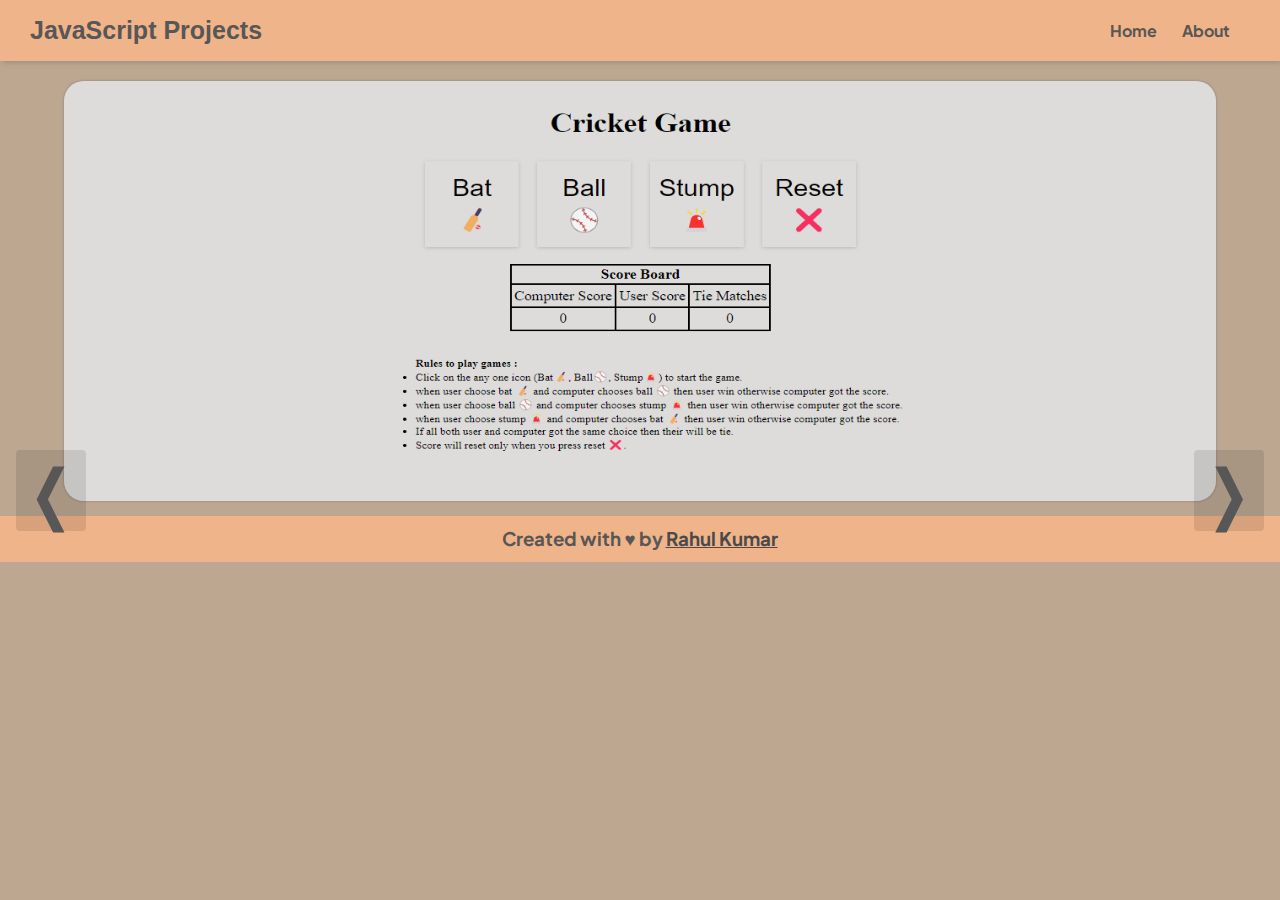
<file: index.html>
<!DOCTYPE html>
<html lang="en">
  <head>
    <meta charset="UTF-8" />
    <meta name="viewport" content="width=device-width, initial-scale=1.0" />
    <title>JavaScript Projects By Rahul Kumar</title>
    <link rel="stylesheet" href="style.css" />
    <link rel="preconnect" href="https://fonts.googleapis.com" />
    <link rel="preconnect" href="https://fonts.gstatic.com" crossorigin />
    <link
      href="https://fonts.googleapis.com/css2?family=Plus+Jakarta+Sans:ital,wght@0,200..800;1,200..800&display=swap"
      rel="stylesheet"
    />
  </head>
  <body>
    <div class="head">
      <div class="logo">JavaScript Projects</div>
      <div class="navbar">
        <div class="navitems"><a href="./index.html">Home</a></div>
        <div class="navitems"><a href="./about.html">About</a></div>
      </div>
    </div>

    <div class="carousel">
      <button class="carousel-button prev" onclick="goPrev()">&#10092;</button>
      <button class="carousel-button next" onclick="goNext()">&#10093;</button>

      <div class="main">
        <a href="./Cricket Game/index.html" class="slide"
          ><img src="./sample/cricket.png" alt=""
        /></a>
        <a href="./calculator/index.html" class="slide"
          ><img src="./sample/calculator.png" alt=""
        /></a>
        <a href="./Todo App/index.html" class="slide"
          ><img src="./sample/todoApp.png" alt="" /></a
        ><a href="./Myntra Clone/index.html" class="slide"
          ><img src="./sample/myntra.png" alt=""
        /></a>
      </div>
    </div>

    <div class="footer">
      <h3>Created with &hearts; by <a href="./about.html">Rahul Kumar</a></h3>
    </div>

    <script src="app.js"></script>
  </body>
</html>
</file>
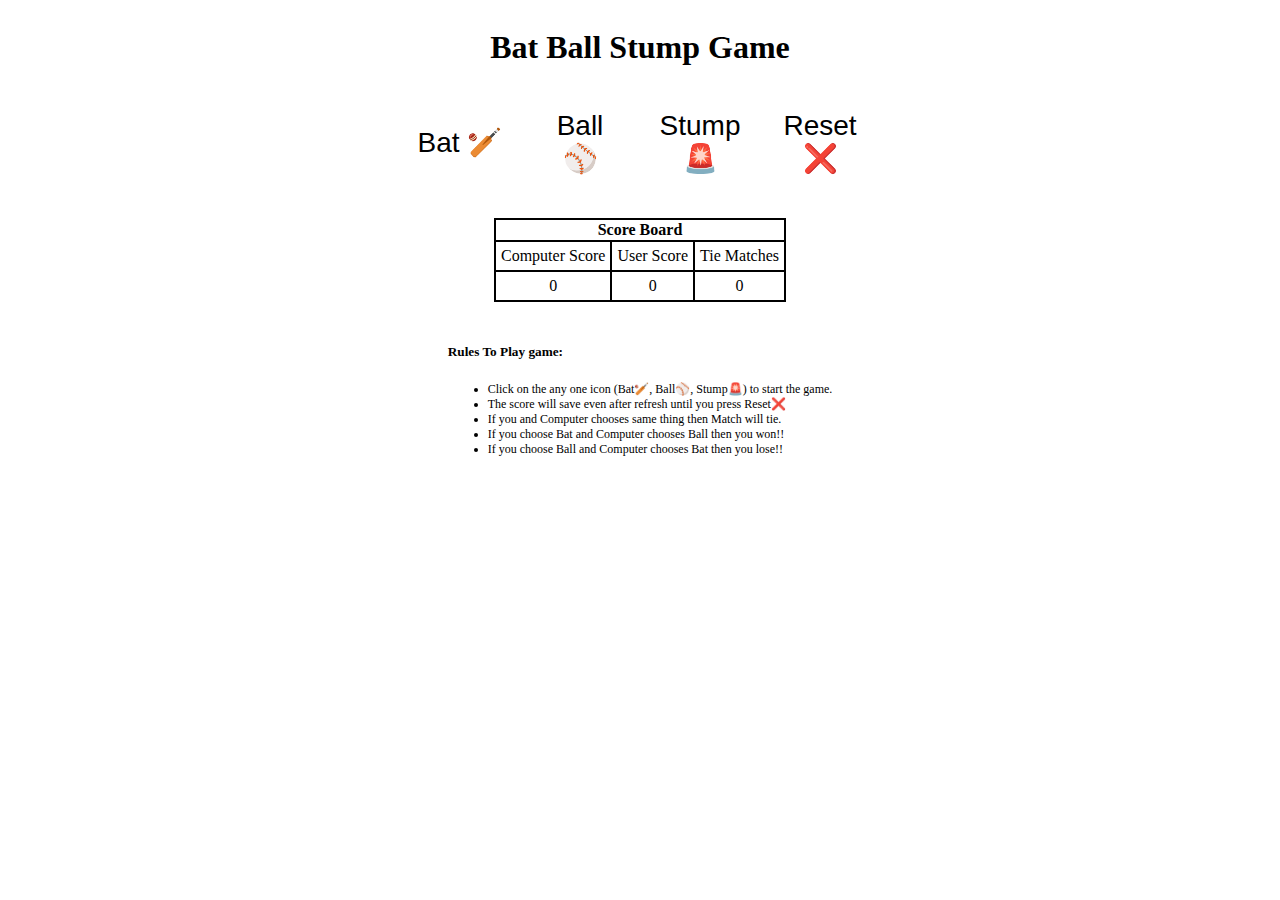
<file: bat-ball-stump/index.html>
<!DOCTYPE html>
<html lang="en">
  <head>
    <meta charset="UTF-8" />
    <meta name="viewport" content="width=device-width, initial-scale=1.0" />
    <title>Bat Ball Stump</title>
    <link rel="stylesheet" href="style.css">

  </head>
  <body>
    <div class="top-container">
      <h1>Bat Ball Stump Game</h1>
      <div class="button-container">
        <button
          onclick="
    console.log('You have choose batting'); 
    Result (randomNum(), 1 );
    "
        >
          Bat 🏏
        </button>

        <button
          onclick="console.log('You have choose balling');
          Result (randomNum(), 2 )"
        >
          Ball ⚾</button
        ><button
          onclick="console.log('You have choose Stump'); 
      Result (randomNum(), 3 )
    "
        >
          Stump 🚨
        </button>
        <button
          onclick="
      
      localStorage.clear();
      window.location.reload();
      "
        >
          Reset ❌
        </button>
      </div>
    </div>
    <div>
      <table>
        <tr>
          <th colspan="3">Score Board</th>
        </tr>
        <tr>
          <td>Computer Score</td>
          <td>User Score</td>
          <td>Tie Matches</td>
        </tr>
        <tr>
          <td id="com">0</td>
          <td id="user">0</td>
          <td id="tie">0</td>
        </tr>
      </table>

      <h3 class="result" style="text-align: center"></h3>
      <h3 class="compMove" style="text-align: center"></h3>
    </div>
    <div>
      <h5>Rules To Play game:</h5>
      <ul>
        <li>
          Click on the any one icon (Bat🏏, Ball⚾, Stump🚨) to start the game.
        </li>
        <li>The score will save even after refresh until you press Reset❌</li>
        <li>If you and Computer chooses same thing then Match will tie.</li>
        <li>If you choose Bat and Computer chooses Ball then you won!!</li>
        <li>If you choose Ball and Computer chooses Bat then you lose!!</li>
      </ul>
    </div>

    <script>
      let randomNumber;
      function randomNum() {
        randomNumber = parseInt(Math.random() * 3) + 1;
        // console.log(randomNumber);

        document.querySelector(
          ".compMove"
        ).innerHTML = `<b>Computer Choice is ${
          randomNumber === 1 ? "Bat." : randomNumber === 2 ? "Ball." : "Stump."
        }</b>`;
        return randomNumber;
      }

      // let score = {
      //   computerScore: 0,
      //   userScore: 0,
      //   tie: 0,
      // };

      function Result(computerValue, userValue) {
        if (userValue === computerValue) {
          // alert("Match Tie");
          document.querySelector(".result").innerHTML = "<b>Match Tie!!</b>";
          score.tie += 1;
          document.querySelector("#tie").innerText = score.tie;
        } else if (
          computerValue === userValue + 1 ||
          userValue - 2 === computerValue
        ) {
          document.querySelector(".result").innerHTML = "<b>You Won!!</b>";
          // alert("You Win!");
          score.userScore += 1;
          document.querySelector("#user").innerText = score.userScore;
        } else if (
          userValue - 1 === computerValue ||
          userValue + 2 === computerValue
        ) {
          document.querySelector(".result").innerHTML = "<b>You Lose!!</b>";
          // alert("You lose!");
          score.computerScore += 1;
          document.querySelector("#com").innerText = score.computerScore;
        }
        localStorage.setItem("score", JSON.stringify(score));
      }

      let getScore = JSON.parse(localStorage.getItem("score"));
      if (getScore != undefined) {
        score = getScore;
        document.querySelector("#tie").innerText = score.tie;
        document.querySelector("#user").innerText = score.userScore;
        document.querySelector("#com").innerText = score.computerScore;
      } else {
        score = {
          computerScore: 0,
          userScore: 0,
          tie: 0,
        };
      }
    </script>
  </body>
</html>
</file>
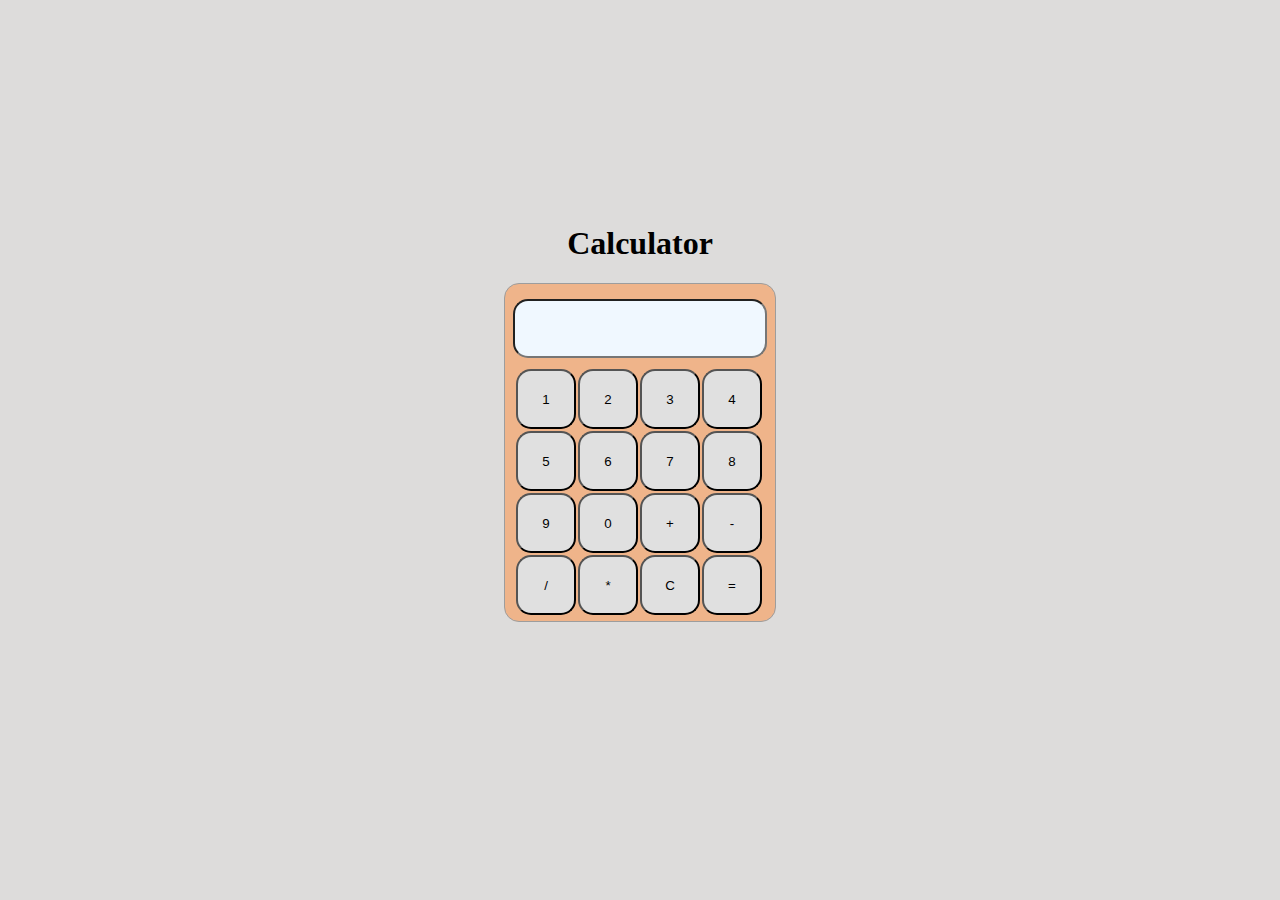
<file: calculator/index.html>
<!DOCTYPE html>
<html lang="en">
  <head>
    <meta charset="UTF-8" />
    <meta name="viewport" content="width=device-width, initial-scale=1.0" />
    <title>Calculator</title>
    <link rel="stylesheet" href="style.css" />
  </head>
  <body>
    <h1>Calculator</h1>
    <div class="container">
      <input id="input" readonly />
      <div class="button-container">
        <button
          onclick="
        document.getElementById('input').value += 1;
        "
        >
          1
        </button>
        <button
          onclick="
        document.getElementById('input').value += 2;
        "
        >
          2</button
        ><button
          onclick="
        document.getElementById('input').value += 3;
        "
        >
          3</button
        ><button
          onclick="
        document.getElementById('input').value += 4;
        "
        >
          4</button
        ><button
          onclick="
        document.getElementById('input').value += 5;
        "
        >
          5</button
        ><button
          onclick="
        document.getElementById('input').value += 6;
        "
        >
          6</button
        ><button
          onclick="
        document.getElementById('input').value += 7;
        "
        >
          7</button
        ><button
          onclick="
        document.getElementById('input').value += 8;
        "
        >
          8</button
        ><button
          onclick="
        document.getElementById('input').value += 9;
        "
        >
          9</button
        ><button
          onclick="
        document.getElementById('input').value += 0;
        "
        >
          0
        </button>
        <button
          onclick="
        document.getElementById('input').value += '+';
        "
        >
          +
        </button>
        <button
          onclick="
        document.getElementById('input').value += '-';
        "
        >
          -
        </button>
        <button
          onclick="
        document.getElementById('input').value += '/';
        "
        >
          /
        </button>
        <button
          onclick="
        document.getElementById('input').value += '*';
        "
        >
          *
        </button>
        <button
          onclick="
        document.getElementById('input').value = '';
        "
        >
          C
        </button>
        <button
          onclick="
        let val = document.getElementById('input').value;
        document.getElementById('input').value = eval(val);
        "
        >
          =
        </button>
      </div>
    </div>
  </body>
</html>
</file>
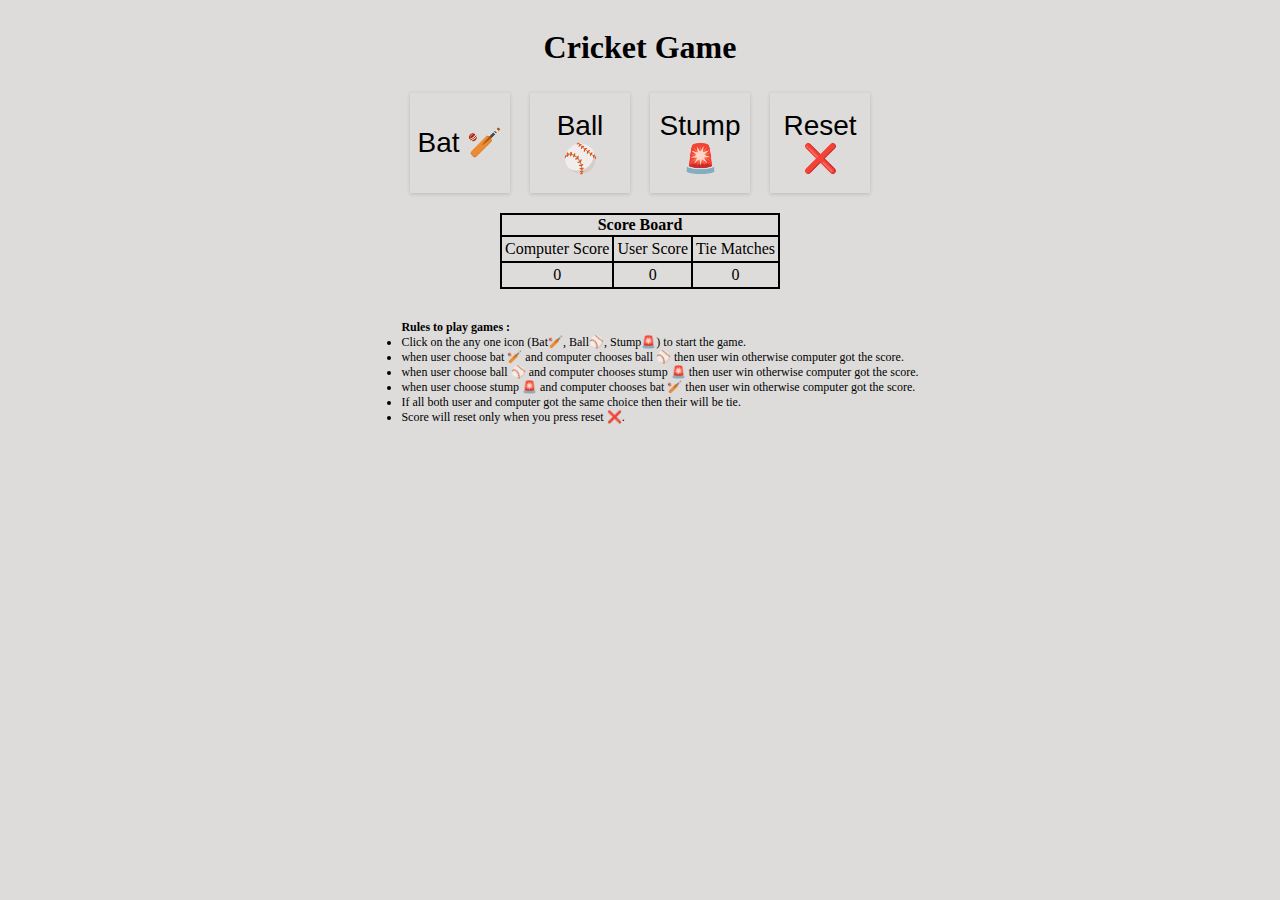
<file: Cricket Game/index.html>
<!DOCTYPE html>
<html lang="en">
  <head>
    <meta charset="UTF-8" />
    <meta name="viewport" content="width=device-width, initial-scale=1.0" />
    <title>Bat Ball Stump</title>
    <link rel="stylesheet" href="style.css" />
  </head>
  <body>
    <div class="top-container">
      <h1>Cricket Game</h1>
      <div class="button-container">
        <button
          onclick="
    console.log('You have choose batting'); 
    Result (randomNum(), 1 );
    "
        >
          Bat 🏏
        </button>

        <button
          onclick="console.log('You have choose balling');
          Result (randomNum(), 2 )"
        >
          Ball ⚾</button
        ><button
          onclick="console.log('You have choose Stump'); 
      Result (randomNum(), 3 )
    "
        >
          Stump 🚨
        </button>
        <button
          onclick="
      
      localStorage.clear();
      window.location.reload();
      "
        >
          Reset ❌
        </button>
      </div>
    </div>
    <div>
      <table>
        <tr>
          <th colspan="3">Score Board</th>
        </tr>
        <tr>
          <td>Computer Score</td>
          <td>User Score</td>
          <td>Tie Matches</td>
        </tr>
        <tr>
          <td id="com">0</td>
          <td id="user">0</td>
          <td id="tie">0</td>
        </tr>
      </table>

      <h3 class="result" style="text-align: center"></h3>
      <h3 class="compMove" style="text-align: center"></h3>
    </div>
    <div>
      <ul>
        <b>Rules to play games : </b>
        <li>
          Click on the any one icon (Bat🏏, Ball⚾, Stump🚨) to start the game.
        </li>
        <li>
          when user choose bat 🏏 and computer chooses ball ⚾ then user win
          otherwise computer got the score.
        </li>
        <li>
          when user choose ball ⚾ and computer chooses stump 🚨 then user win
          otherwise computer got the score.
        </li>
        <li>
          when user choose stump 🚨 and computer chooses bat 🏏 then user win
          otherwise computer got the score.
        </li>
        <li>
          If all both user and computer got the same choice then their will be
          tie.
        </li>
        <li>Score will reset only when you press reset ❌.</li>
      </ul>
    </div>

    <script>
      let randomNumber;
      function randomNum() {
        randomNumber = parseInt(Math.random() * 3) + 1;
        // console.log(randomNumber);

        document.querySelector(
          ".compMove"
        ).innerHTML = `<b>Computer Choice is ${
          randomNumber === 1 ? "Bat." : randomNumber === 2 ? "Ball." : "Stump."
        }</b>`;
        return randomNumber;
      }

      // let score = {
      //   computerScore: 0,
      //   userScore: 0,
      //   tie: 0,
      // };

      function Result(computerValue, userValue) {
        if (userValue === computerValue) {
          // alert("Match Tie");
          document.querySelector(".result").innerHTML = "<b>Match Tie!!</b>";
          score.tie += 1;
          document.querySelector("#tie").innerText = score.tie;
        } else if (
          computerValue === userValue + 1 ||
          userValue - 2 === computerValue
        ) {
          document.querySelector(".result").innerHTML = "<b>You Won!!</b>";
          // alert("You Win!");
          score.userScore += 1;
          document.querySelector("#user").innerText = score.userScore;
        } else if (
          userValue - 1 === computerValue ||
          userValue + 2 === computerValue
        ) {
          document.querySelector(".result").innerHTML = "<b>You Lose!!</b>";
          // alert("You lose!");
          score.computerScore += 1;
          document.querySelector("#com").innerText = score.computerScore;
        }
        localStorage.setItem("score", JSON.stringify(score));
      }

      let getScore = JSON.parse(localStorage.getItem("score"));
      if (getScore != undefined) {
        score = getScore;
        document.querySelector("#tie").innerText = score.tie;
        document.querySelector("#user").innerText = score.userScore;
        document.querySelector("#com").innerText = score.computerScore;
      } else {
        score = {
          computerScore: 0,
          userScore: 0,
          tie: 0,
        };
      }
    </script>
  </body>
</html>
</file>
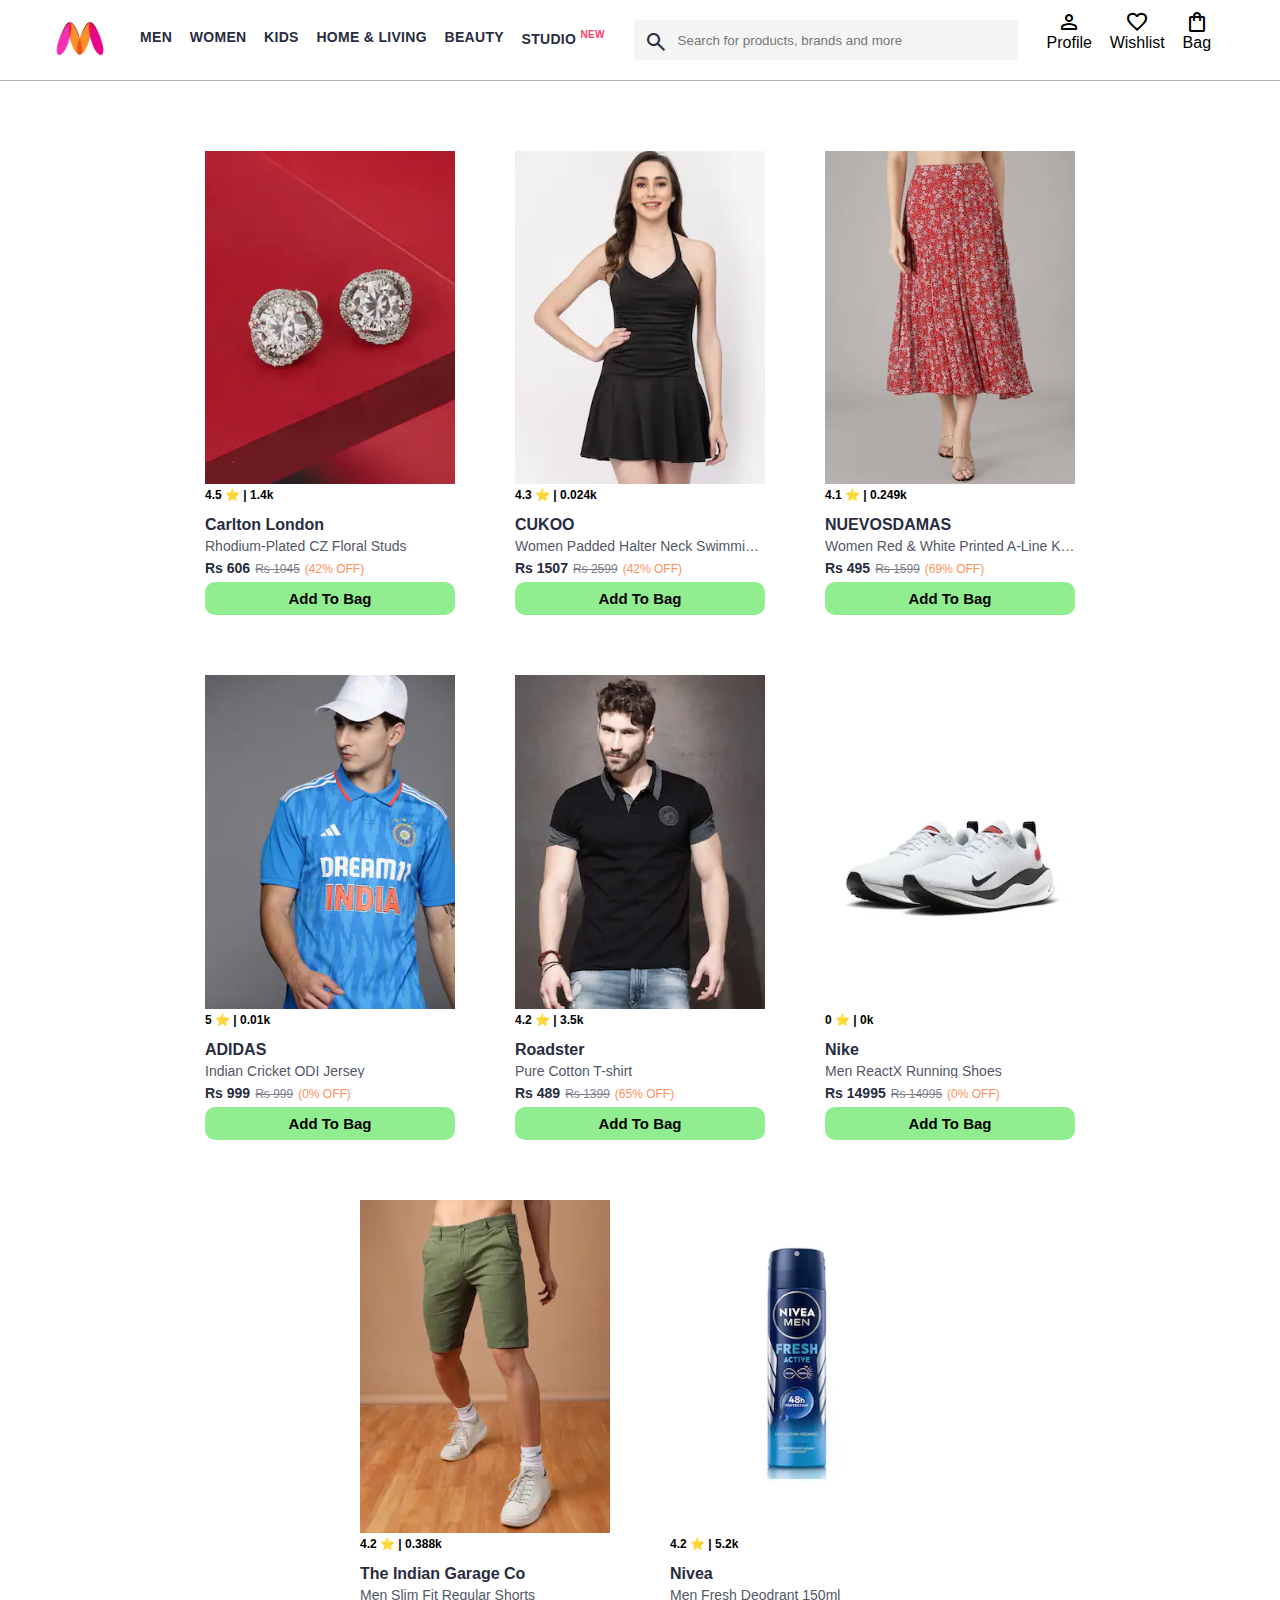
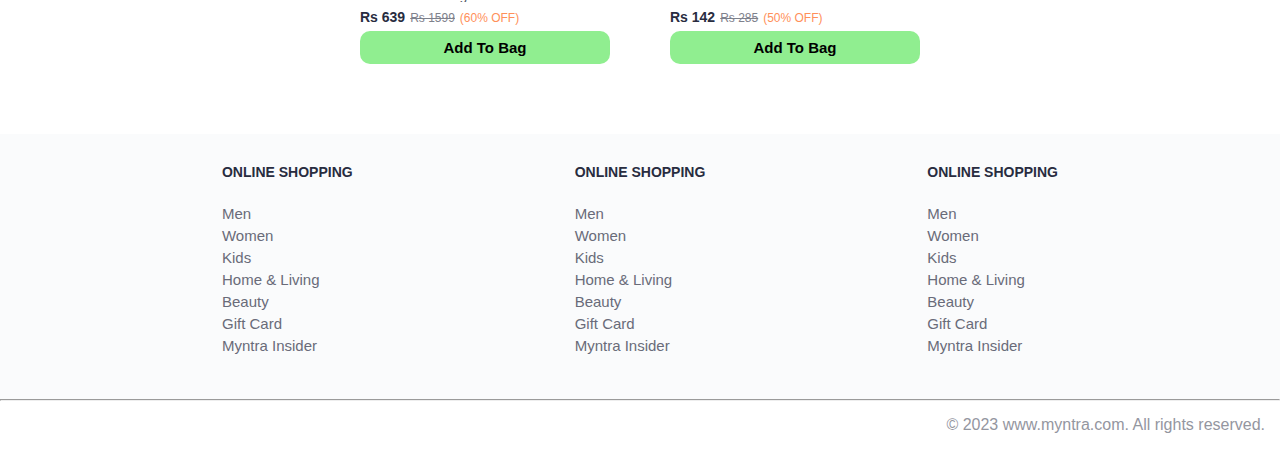
<file: Myntra Clone/index.html>
<!DOCTYPE html>
<html lang="en">
  <head>
    <title>Myntra Functional Clone</title>
    <link rel="stylesheet" href="css/index.css" />
    <link
      rel="stylesheet"
      href="https://fonts.googleapis.com/css2?family=Material+Symbols+Outlined:opsz,wght,FILL,GRAD@20..48,100..700,0..1,-50..200"
    />
  </head>
  <body>
    <header>
      <div class="logo_container">
        <a href="#"
          ><img
            class="myntra_home"
            src="images/myntra_logo.webp"
            alt="Myntra Home"
        /></a>
      </div>
      <nav class="nav_bar">
        <a href="#">Men</a>
        <a href="#">Women</a>
        <a href="#">Kids</a>
        <a href="#">Home & Living</a>
        <a href="#">Beauty</a>
        <a href="#">Studio <sup>New</sup></a>
      </nav>
      <div class="search_bar">
        <span class="material-symbols-outlined search_icon">search</span>
        <input
          class="search_input"
          placeholder="Search for products, brands and more"
        />
      </div>
      <div class="action_bar">
        <div class="action_container">
          <span class="material-symbols-outlined action_icon">person</span>
          <span class="action_name">Profile</span>
        </div>

        <div class="action_container">
          <span class="material-symbols-outlined action_icon">favorite</span>
          <span class="action_name">Wishlist</span>
        </div>

        <a class="action_container" href="pages/bag.html">
          <span class="material-symbols-outlined action_icon"
            >shopping_bag</span
          >
          <span class="action_name">Bag</span>
          <span class="bag-item-count">0</span>
        </a>
      </div>
    </header>
    <main>
      <div class="main_container"></div>
    </main>
    <footer>
      <div class="footer_container">
        <div class="footer_column">
          <h3>ONLINE SHOPPING</h3>

          <a href="#">Men</a>
          <a href="#">Women</a>
          <a href="#">Kids</a>
          <a href="#">Home & Living</a>
          <a href="#">Beauty</a>
          <a href="#">Gift Card</a>
          <a href="#">Myntra Insider</a>
        </div>

        <div class="footer_column">
          <h3>ONLINE SHOPPING</h3>

          <a href="#">Men</a>
          <a href="#">Women</a>
          <a href="#">Kids</a>
          <a href="#">Home & Living</a>
          <a href="#">Beauty</a>
          <a href="#">Gift Card</a>
          <a href="#">Myntra Insider</a>
        </div>

        <div class="footer_column">
          <h3>ONLINE SHOPPING</h3>

          <a href="#">Men</a>
          <a href="#">Women</a>
          <a href="#">Kids</a>
          <a href="#">Home & Living</a>
          <a href="#">Beauty</a>
          <a href="#">Gift Card</a>
          <a href="#">Myntra Insider</a>
        </div>
      </div>
      <hr />

      <div class="copyright">© 2023 www.myntra.com. All rights reserved.</div>
    </footer>
    <script src="data/item.js"></script>
    <script src="scripts/index.js"></script>
  </body>
</html>
</file>
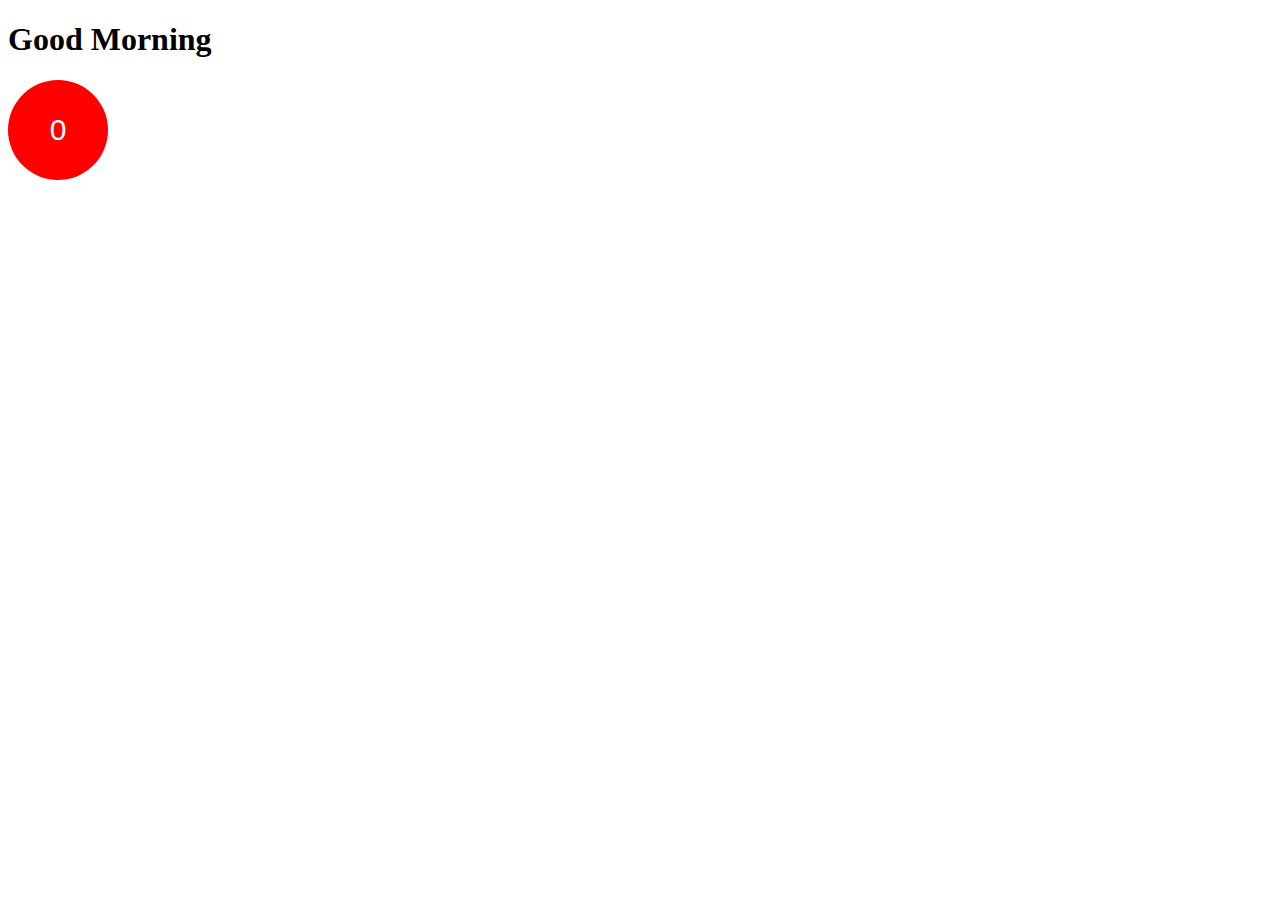
<file: practice/index.html>
<!DOCTYPE html>
<html lang="en">
  <head>
    <meta charset="UTF-8" />
    <meta name="viewport" content="width=device-width, initial-scale=1.0" />
    <title>Practise</title>
    <style>
      #count {
        width: 100px;
        height: 100px;
        font-size: 30px;
        border: none;
        border-radius: 50px;
        color: white;
      }
    </style>
  </head>
  <body>
    <h1 id="time"></h1>
    <button id="count" onclick="onClick();"></button>
    <script>
      let count = localStorage.getItem("count") || 0;
      let onClick = () => {
        count++;
        updateCount();
        localStorage.setItem("count", count);
      };

      function updateCount() {
        let button = document.querySelector("#count");
        count % 2 === 0
          ? (button.style.backgroundColor = "red")
          : (button.style.backgroundColor = "green");
        button.innerText = count;
      }

      updateCount();

      let time = new Date().getHours();
      // console.log(time);
      let greet =
        time > 12 && time < 17
          ? "Good Afternoon "
          : time > 17
          ? "Good Night"
          : "Good Morning";
      let h1 = (document.querySelector("#time").innerText = greet);

      let arr = [5, 6];
      arr.push(7);
      //console.log(arr);
      arr.unshift(4);
      //console.log(arr);

      function Elem(arri, position) {
        return arri[position - 1];
      }
      // console.log(Elem([1,2,2,45,66], 4));
    </script>
  </body>
</html>
</file>
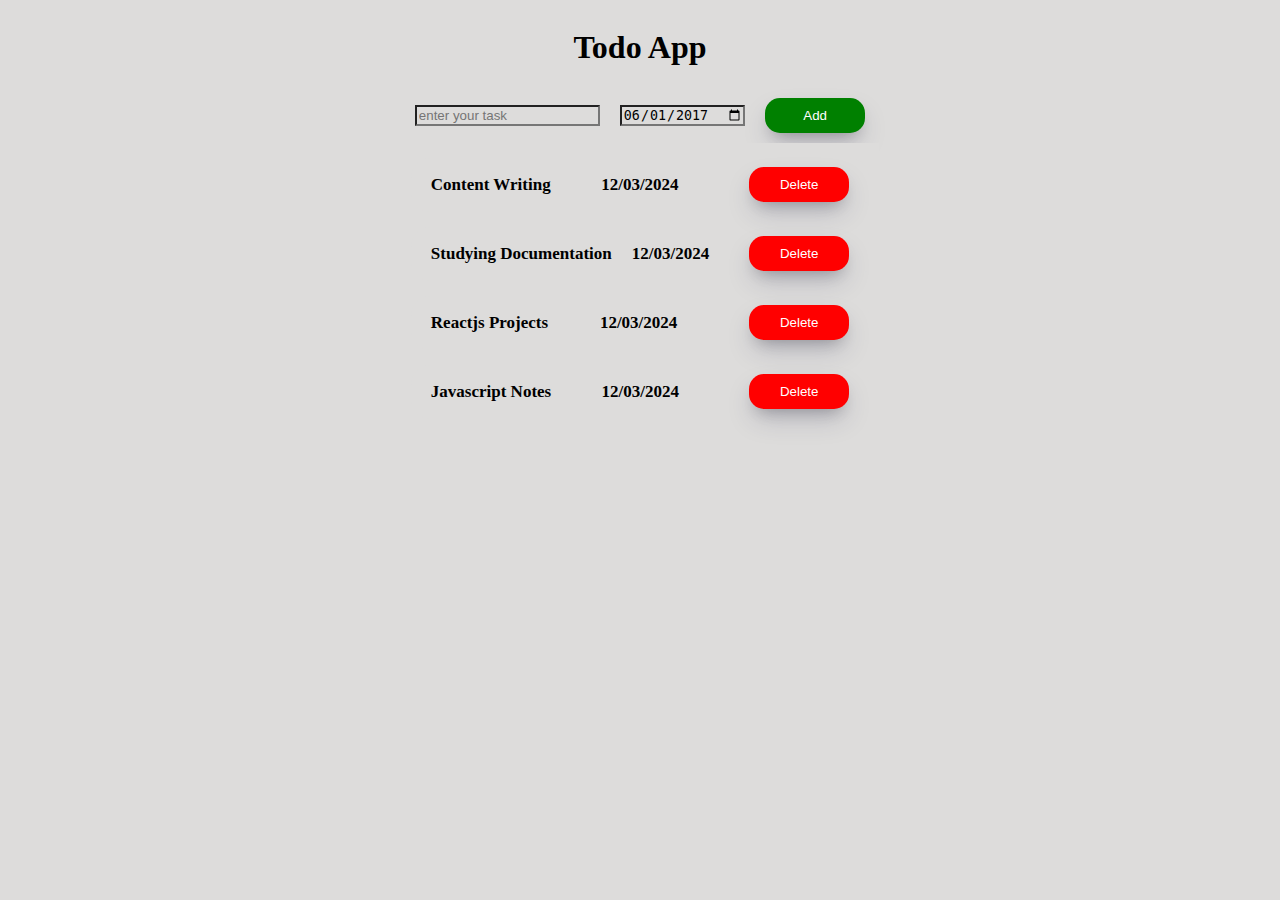
<file: Todo App/index.html>
<!DOCTYPE html>
<html lang="en">
  <head>
    <meta charset="UTF-8" />
    <meta name="viewport" content="width=device-width, initial-scale=1.0" />
    <title>To do App</title>
    <link rel="stylesheet" href="style.css" />
  </head>
  <body>
    <div class="container">
      <h1>Todo App</h1>
      <div class="top">
        <input type="textbox" id="inputTask" placeholder="enter your task" />
        <input type="date" id="inputDate" value="2017-06-01" />
        <button id="add" onclick="addCard()">Add</button>
      </div>
      <div id="taskContainer"></div>
    </div>

    <script src="script.js"></script>
  </body>
</html>
</file>
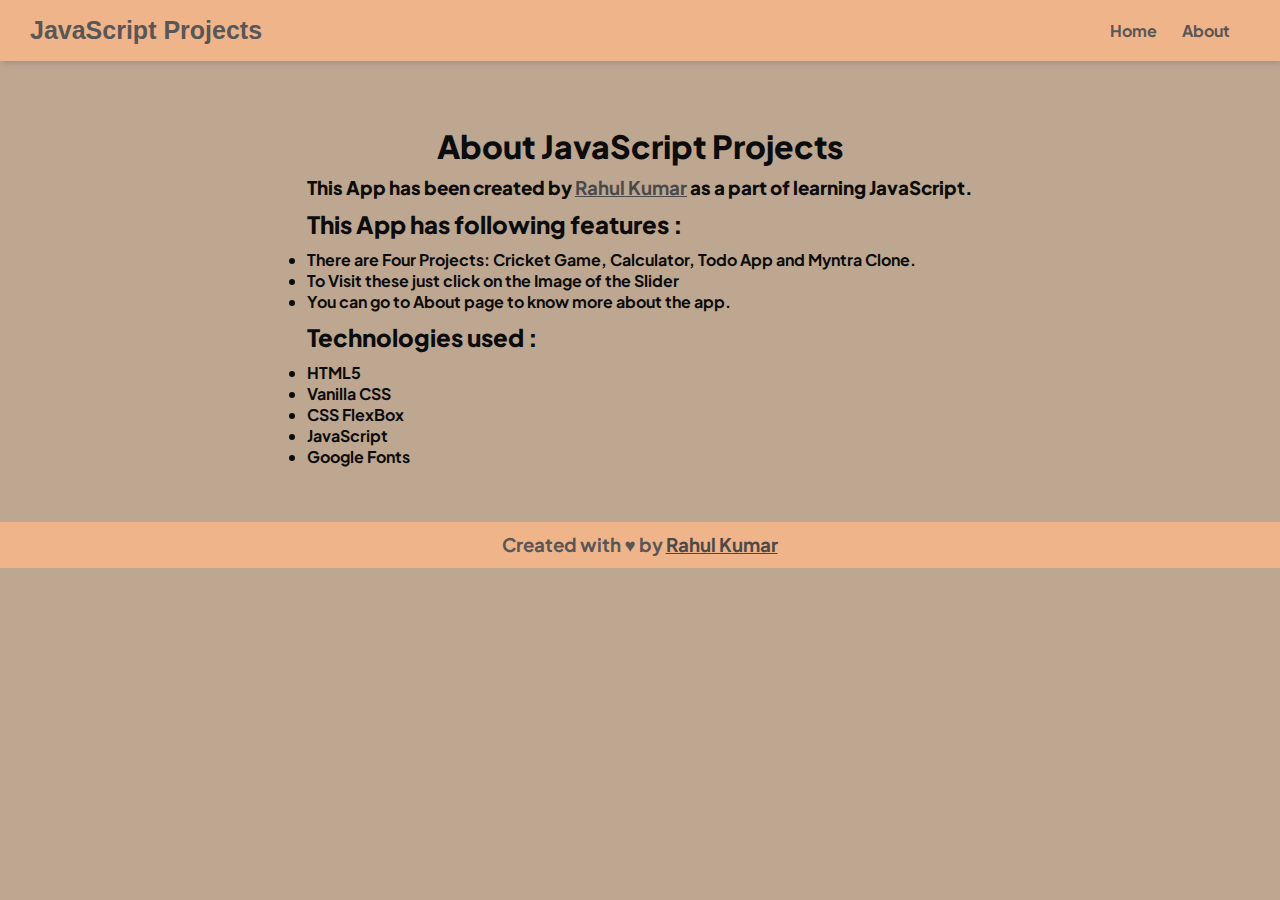
<file: about.html>
<!DOCTYPE html>
<html lang="en">
  <head>
    <meta charset="UTF-8" />
    <meta name="viewport" content="width=device-width, initial-scale=1.0" />
    <title>JavaScript Projects By Rahul Kumar</title>
    <link rel="stylesheet" href="style.css" />
    <link rel="preconnect" href="https://fonts.googleapis.com" />
    <link rel="preconnect" href="https://fonts.gstatic.com" crossorigin />
    <link
      href="https://fonts.googleapis.com/css2?family=Plus+Jakarta+Sans:ital,wght@0,200..800;1,200..800&display=swap"
      rel="stylesheet"
    />
  </head>
  <body>
    <div class="head">
      <div class="logo">JavaScript Projects</div>
      <div class="navbar">
        <div class="navitems"><a href="./index.html">Home</a></div>
        <div class="navitems"><a href="./about.html">About</a></div>
      </div>
    </div>

    <div class="about">
      <div class="about-container">
        <h1 class="">About JavaScript Projects</h1>
        <h3>
          This App has been created by
          <a href="https://linkedin.com/in/rahulkumarpahwa">
            <b>Rahul Kumar</b></a
          >
          as a part of learning JavaScript.
        </h3>

        <h2>This App has following features :</h2>
        <ul>
          <li>
            There are Four Projects: Cricket Game, Calculator, Todo App and
            Myntra Clone.
          </li>
          <li>To Visit these just click on the Image of the Slider</li>
          <li>You can go to About page to know more about the app.</li>
        </ul>
        <h2>Technologies used :</h2>
        <ul>
          <li>HTML5</li>
          <li>Vanilla CSS</li>
          <li>CSS FlexBox</li>
          <li>JavaScript</li>
          <li>Google Fonts</li>
        </ul>
      </div>
    </div>

    <div class="footer">
      <h3>Created with &hearts; by <a href="./about.html">Rahul Kumar</a></h3>
    </div>
  </body>
</html>
</file>
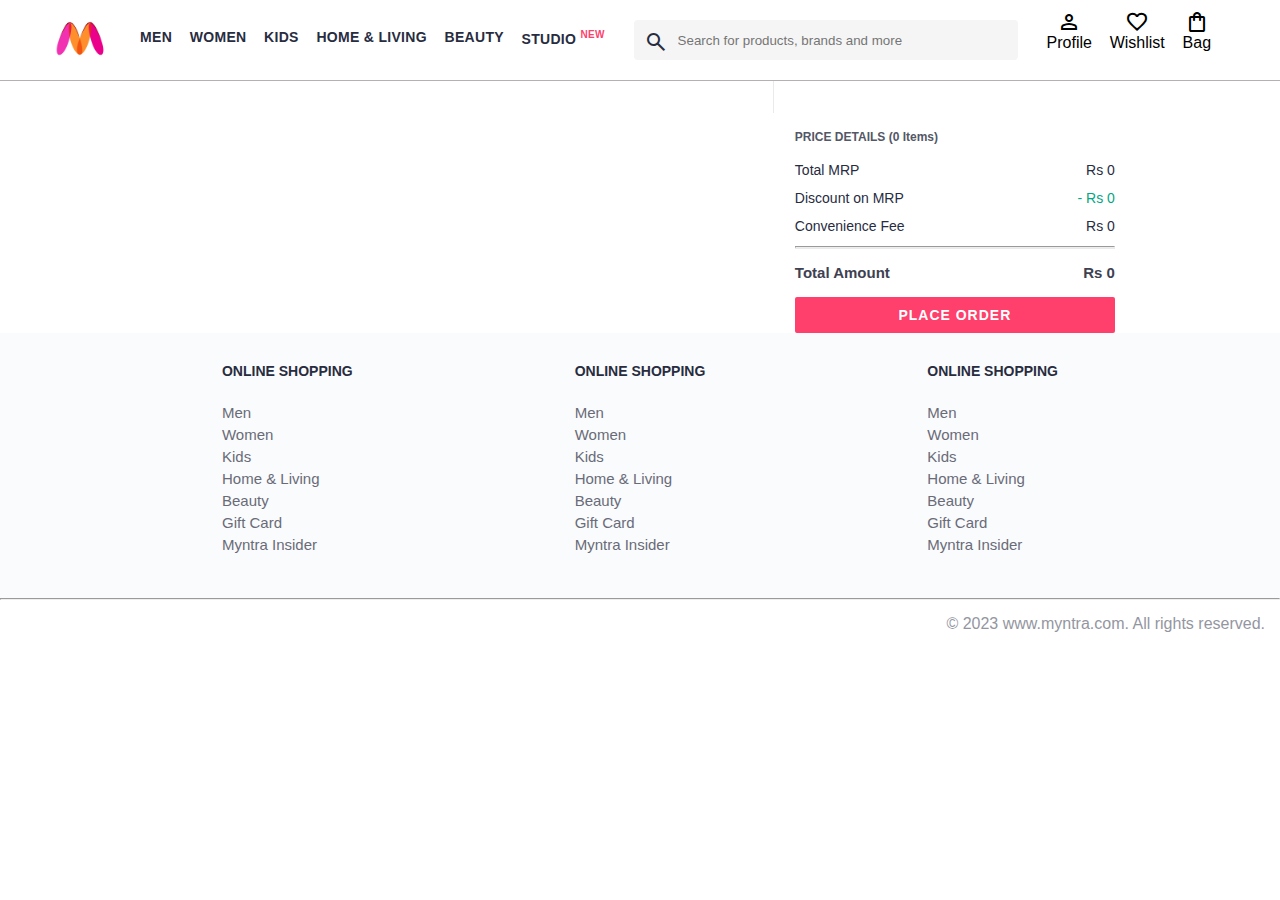
<file: Myntra Clone/pages/bag.html>
<!DOCTYPE html>
<html lang="en">
<head>
    <title>Myntra Clone</title>
    <link rel="stylesheet" href="../css/index.css">
    <link rel="stylesheet" href="../css/bag.css">
    <link rel="stylesheet" href="https://fonts.googleapis.com/css2?family=Material+Symbols+Outlined:opsz,wght,FILL,GRAD@20..48,100..700,0..1,-50..200" />
</head>
<body>
    <header>
        <div class="logo_container">
            <a href="#"><img class="myntra_home" src="../images/myntra_logo.webp" alt="Myntra Home"></a>
        </div>
        <nav class="nav_bar">
            <a href="#">Men</a>
            <a href="#">Women</a>
            <a href="#">Kids</a>
            <a href="#">Home & Living</a>
            <a href="#">Beauty</a>
            <a href="#">Studio <sup>New</sup></a>
        </nav>
        <div class="search_bar">
            <span class="material-symbols-outlined search_icon">search</span>
            <input class="search_input" placeholder="Search for products, brands and more">
        </div>
        <div class="action_bar">
            <div class="action_container">
                <span class="material-symbols-outlined action_icon">person</span>
                <span class="action_name">Profile</span>
            </div>

            <div class="action_container">
                <span class="material-symbols-outlined action_icon">favorite</span>
                <span class="action_name">Wishlist</span>
            </div>

            <div class="action_container">
                <span class="material-symbols-outlined action_icon">shopping_bag</span>
                <span class="action_name">Bag</span>
                <span class="bag-item-count">0</span>
            </div>
        </div>
    </header>
    <main>
      <div class="bag-page">
        <div class="bag-items-container">
          

        </div>
        <div class="bag-summary">
          
        </div>

      </div>
    </main>
  <footer>
        <div class="footer_container">
            <div class="footer_column">
                <h3>ONLINE SHOPPING</h3>

                <a href="#">Men</a>
                <a href="#">Women</a>
                <a href="#">Kids</a>
                <a href="#">Home & Living</a>
                <a href="#">Beauty</a>
                <a href="#">Gift Card</a>
                <a href="#">Myntra Insider</a>
            </div>

            <div class="footer_column">
                <h3>ONLINE SHOPPING</h3>

                <a href="#">Men</a>
                <a href="#">Women</a>
                <a href="#">Kids</a>
                <a href="#">Home & Living</a>
                <a href="#">Beauty</a>
                <a href="#">Gift Card</a>
                <a href="#">Myntra Insider</a>
            </div>

            <div class="footer_column">
                <h3>ONLINE SHOPPING</h3>

                <a href="#">Men</a>
                <a href="#">Women</a>
                <a href="#">Kids</a>
                <a href="#">Home & Living</a>
                <a href="#">Beauty</a>
                <a href="#">Gift Card</a>
                <a href="#">Myntra Insider</a>
            </div>
        </div>
        <hr>

        <div class="copyright">
            © 2023 www.myntra.com. All rights reserved.
        </div>
    </footer>
    
    <script src="../data/item.js"></script>
    <script src="../scripts/index.js"></script>
    <script src="../scripts/bag.js"></script>
</body>
</html>
</file>
<file: style.css>
* {
  margin: 0;
  padding: 0;
  box-sizing: border-box;
  background-color: #bda791;
  font-family: "Plus Jakarta Sans", sans-serif;
  font-optical-sizing: auto;
  font-weight: 700;
  font-style: normal;
}

.logo {
  font-weight: 900;
  margin-left: 30px;
  background-color: #efb48a;
  font-size: 25px;
  font-family: Verdana, Geneva, Tahoma, sans-serif;
  color: rgb(89, 86, 86);
}

.head {
  display: flex;
  justify-content: space-between;
  align-items: center;
  box-shadow: rgba(115, 115, 115, 0.5) 1.95px 1.95px 5px;
  background-color: #efb48a;
}

.navbar {
  display: flex;
  justify-content: center;
  margin: 20px 25px;
  background-color: #efb48a;
}

.navitems {
  background-color: #efb48a;
}

.navitems a {
  text-decoration: none;
  margin-right: 25px;
  background-color: #efb48a;
  color: rgb(89, 86, 86);
}

.navitems a:hover {
  text-decoration: underline;
  text-decoration-thickness: 3px;
}

.carousel-button {
  position: absolute;
  background: none;
  z-index: 2;
  border: none;
  font-size: 4rem;
  top: 50%;
  /* transform: translateY(-50%); */
  cursor: pointer;
  border-radius: 0.25rem;
  padding: 0 0.5rem;
  color: rgb(87, 87, 87);
  background-color: rgba(0, 0, 0, 0.1);
}

.carousel-button:hover,
.carousel-button:focus {
  color: black;
  background-color: rgba(0, 0, 0, 0.2);
}

.carousel-button:focus {
  outline: 1px solid black;
}

.carousel-button.prev {
  left: 1rem;
}

.carousel-button.next {
  right: 1rem;
}

.main {
  width: 90%;
  height: 420px;
  margin: auto;
  margin-top: 20px;
  box-shadow: 0px 0px 3px grey;
  position: relative;
  overflow: hidden;
  border-radius: 20px;
}

.slide {
  width: 100%;
  height: 100%;
  position: absolute;
  transition: 1s;
  border-radius: 20px;
}

.slide img {
  width: 100%;
  height: 100%;
}

.about {
  margin: 55px;
  display: flex;
  justify-content: center;
  align-items: center;
  color: rgb(13, 12, 12);
}

.about-container h1,
.about-container h2,
.about-container h3,
.about-container ul {
  margin-top: 10px;
  font-weight: 800;
}

.about-container h1 {
  text-align: center;
  font-weight: 900;
}

.about-container h3 a,
.footer h3 a {
  color: rgb(75, 73, 73);
}

.footer {
  display: flex;
  justify-content: center;
  background-color: #efb48a;
  margin-top: 15px;
  padding: 11px;
  color: rgb(89, 86, 86);
}

.footer h3 {
  background-color: #efb48a;
}

.footer h3 a {
  background-color: #efb48a;
}
</file>
<file: bat-ball-stump/style.css>
body {
  display: flex;
  justify-content: center;
  flex-direction: column;
  align-items: center;
}

body table {
  margin: 20px 0px;
}

.top-container {
  display: flex;
  flex-direction: column;
  align-items: center;
  flex-wrap: wrap;
}

.button-container {
  display: flex;
  align-items: center;
}
.button-container button {
  margin: 5px 10px;
  width: 100px;
  height: 100px;
  font-size: 28px;
  border: none;
  background: none;
}

.button-container button:hover {
  border: 2px solid grey;
  border-radius: 50px;
  cursor: pointer;
}

ul {
  font-size: 12px;
}

table,
tr,
td {
  border-collapse: collapse;
  border: 2px solid black;
  padding: 5px;
  text-align: center;
}
</file>
<file: calculator/style.css>
* {
  background-color: #dddcdb;
}

#input {
  background-color: aliceblue;
}

body {
  display: flex;
  justify-content: center;
  align-items: center;
  flex-direction: column;
  height: 90vh;
}

.container {
  border: 1px solid rgb(157, 157, 157);
  width: 250px;
  display: flex;
  flex-direction: column;
  align-items: center;
  padding: 5px 10px;
  border-radius: 15px;
  background-color: #efb48a;
}

.container input {
  width: 210px;
  padding: 20px;
  margin: 10px 0px;
  border-radius: 15px;
}
.button-container {
  display: flex;
  flex-wrap: wrap;
  background-color: #efb48a;
}

.button-container button {
  width: 60px;
  height: 60px;
  border-radius: 15px;
  margin: 1px;
  background-color: rgb(224, 224, 224);
}
</file>
<file: Cricket Game/style.css>
* {
  background-color: #dddcdb;
}

body {
  display: flex;
  justify-content: center;
  flex-direction: column;
  align-items: center;
}

body table {
  margin: 15px 0px;
}

.top-container {
  display: flex;
  flex-direction: column;
  align-items: center;
  flex-wrap: wrap;
}

.button-container {
  display: flex;
  align-items: center;
}
.button-container button {
  margin: 5px 10px;
  width: 100px;
  height: 100px;
  font-size: 28px;
  border: none;
  background: none;
  box-shadow: rgba(0, 0, 0, 0.16) 0px 1px 4px;
}

.button-container button:hover {
  border: 2px solid grey;
  border-radius: 10px;
  cursor: pointer;
}

ul {
  font-size: 12px;
}

table,
tr,
td {
  border-collapse: collapse;
  border: 2px solid black;
  padding: 3px;
  text-align: center;
}
</file>
<file: Myntra Clone/css/index.css>
/***************** Item Page CSS **************************/

/*.action_container {
    text-decoration: none;
}

.item-details {
    cursor: pointer;
    width: 250px;
    margin: 10px;
}
.stars {
    font-size: 12px;
    font-weight: 700;
    text-align: left;
}
.company {
    font-size: 18px;
    font-weight: 700;
    line-height: 1;
    color: #282c3f;
    margin-bottom: 6px;
    overflow: hidden;
    text-overflow: ellipsis;
    white-space: nowrap;
    margin-top: 20px;
}
.item-name {
    color: #535766;
    font-size: 16px;
    line-height: 1;
    margin-bottom: 0;
    margin-top: 0;
    overflow: hidden;
    text-overflow: ellipsis;
    white-space: nowrap;
    font-weight: 400;
    display: block;
}
.price-container {
    margin-top: 10px;
}
.current-price {
    font-size: 14px;
    font-weight: 700;
    color: #282c3f;
}
.original-price {
    text-decoration: line-through;
    color: #7e818c;
    font-weight: 400;
    margin-left: 5px;
    font-size: 12px;
}
.discount-percentage {
    color: #ff905a;
    font-weight: 400;
    font-size: 12px;
    margin-left: 5px;
}
.btn-bag {
    background-color: lightgreen;
    border: none;
    padding: 5px 15px;
    border-radius: 10px;
    width: 100%;
    margin-top: 7px;
    font-size: 20px;
    cursor: pointer;
}
.bag-items {
    background-color: #f16565;
    white-space: nowrap;
    text-align: center;
    line-height: 18px;
    padding: 0 6px;
    height: 18px;
    position: relative;
    border-radius: 50%;
    font-size: 12px;
    color: #fff;
    left: 13px;
    top: -44px;
    font-weight: 700;
    cursor: pointer;
}*/

* {
  margin: 0;
  padding: 0;
  font-family: Assistant, -apple-system, BlinkMacSystemFont, Segoe UI, Roboto,
    Helvetica, Arial, sans-serif;
  box-sizing: border-box;
}
header {
  display: flex;
  background-color: #ffffff;
  height: 81px;
  justify-content: space-between;
  align-items: center;
  border-bottom: 1px solid #b6b1b1;
}
.myntra_home {
  height: 45px;
}
.logo_container {
  margin-left: 4%;
}
.action_bar {
  margin-right: 4%;
}
.nav_bar {
  display: flex;
  min-width: 500px;
  justify-content: space-evenly;
}
.nav_bar a {
  font-size: 14px;
  letter-spacing: 0.3px;
  color: #282c3f;
  font-weight: 700;
  text-transform: uppercase;
  text-decoration: none;
  padding: 28px 0;
  border-bottom: 5px solid #ffffff;
}
.nav_bar a:hover {
  border-bottom: 4px solid #f54e77;
}

.nav_bar a sup {
  color: #ff3f6c;
  font-size: 10px;
}

.search_bar {
  height: 40px;
  min-width: 200px;
  width: 30%;
  display: flex;
  align-items: center;
}
.search_icon {
  box-sizing: content-box;
  height: 20px;
  padding: 10px;

  background-color: #f5f5f6;
  color: #282c3f;
  font-weight: 300;
  border-radius: 4px 0 0 4px;
}
.search_input {
  color: #696e79;
  background-color: #f5f5f6;
  flex-grow: 1;
  height: 40px;
  border: 0;
  border-radius: 0 4px 4px 0;
}

.action_bar {
  display: flex;
  min-width: 200px;
  justify-content: space-evenly;
}

.action_container {
  display: flex;
  flex-direction: column;
  align-items: center;
  text-decoration: none;
}

/* Main section */
.banner_container {
  margin: 40px 0;
}
.banner_image {
  width: 100%;
}

.category_heading {
  text-transform: uppercase;
  color: #3e4152;
  letter-spacing: 0.15em;
  font-size: 1.8em;
  margin: 50px 0 10px 30px;
  max-height: 5em;
  font-weight: 700;
}

.category-items {
  width: 80%;
  margin: 50px 10%;
  display: flex;
  flex-wrap: wrap;
  justify-content: space-evenly;
}

.sale_item {
  width: 250px;
}

.footer_container {
  padding: 30px 0px 40px 0px;
  background: #fafbfc;
  display: flex;
  justify-content: space-evenly;
}

.footer_column {
  display: flex;
  flex-direction: column;
}

.footer_column h3 {
  color: #282c3f;
  font-size: 14px;
  margin-bottom: 25px;
}

.footer_column a {
  color: #696b79;
  font-size: 15px;
  text-decoration: none;
  padding-bottom: 5px;
}

.copyright {
  color: #94969f;
  text-align: end;
  padding: 15px;
}

.main_container {
  width: 80%;
  margin: 40px 10%;
  display: flex;
  flex-wrap: wrap;
  justify-content: center;
  align-items: center;
}

.item-card {
  width: 250px;
  margin: 30px;
}
.item-image {
  width: 100%;
}
.rating {
  font-size: 12px;
  font-weight: 700;
}
.company-name {
  margin-top: 15px;
  font-size: 16px;
  font-weight: 700;
  line-height: 1;
  color: #282c3f;
  margin-bottom: 6px;
  overflow: hidden;
  text-overflow: ellipsis;
  white-space: nowrap;
}
.item-name {
  color: #535766;
  font-size: 14px;
  line-height: 1;
  margin-bottom: 0;
  margin-top: 0;
  overflow: hidden;
  text-overflow: ellipsis;
  white-space: nowrap;
  font-weight: 400;
  display: block;
}
.price {
  margin-top: 8px;
  font-size: 14px;
  line-height: 15px;
  color: #282c3f;
  white-space: nowrap;
}
.current-price {
  font-size: 14px;
  font-weight: 700;
  color: #282c3f;
}
.original-price {
  text-decoration: line-through;
  color: #7e818c;
  font-weight: 400;
  margin-left: 5px;
  font-size: 12px;
}
.discount-percentage {
  color: #ff905a;
  font-weight: 400;
  font-size: 12px;
  margin-left: 5px;
}
.btn-add-bag {
  font-size: 15px;
  margin-top: 5px;
  font-weight: 600;
  background-color: lightgreen;
  border: none;
  padding: 8px 15px;
  border-radius: 10px;
  width: 100%;
  cursor: pointer;
}
.bag-item-count {
  background-color: #f16565;
  white-space: nowrap;
  text-align: center;
  line-height: 18px;
  padding: 0 6px;
  height: 18px;
  position: relative;
  border-radius: 50%;
  font-size: 12px;
  color: #fff;
  left: 13px;
  top: -44px;
  font-weight: 700;
  cursor: pointer;
}

a.action_container:link {
  color: black;
}
</file>
<file: Todo App/style.css>
* {
  background-color: #dddcdb;
}

.container {
  display: flex;
  justify-content: center;
  flex-direction: column;
  align-items: center;
}

.top {
  margin: 10px;
  display: flex;
  justify-content: center;
  align-items: center;
}

.top input,
.top button {
  margin: 0px 10px;
}

.outputDiv {
  display: flex;
  align-items: center;
  justify-content: space-between;
  margin: 15px 10px;
  border-radius: 20px;
  padding: 0 20px;
  font-size: 17px;
  font-weight: 600;
}

.outputDiv button {
  margin-left: 20px;
}
.outputDiv p {
  margin-right: 20px;
}

#delete {
  background-color: red;
  color: white;
  padding: 10px;
  box-shadow: rgba(50, 50, 93, 0.25) 0px 13px 27px -5px,
    rgba(0, 0, 0, 0.3) 0px 8px 16px -8px;
  border: none;
  border-radius: 15px;
  width: 100px;
}

#add {
  background-color: green;
  color: white;
  padding: 10px;
  box-shadow: rgba(50, 50, 93, 0.25) 0px 13px 27px -5px,
    rgba(0, 0, 0, 0.3) 0px 8px 16px -8px;
  border: none;
  border-radius: 15px;
  width: 100px;
}
</file>
<file: Myntra Clone/css/bag.css>
.bag-items-container {
  display: inline-block;
  width: 64%;
  padding-right: 20px;
  border-right: 1px solid #eaeaec;
  padding-top: 32px;
  color: #282c3f;
  font-size: 13px;
  line-height: 1.42857143;
}

.bag-page {
  width: 75%;
  margin-left: 12.5%;
}

.bag-summary {
  vertical-align: top;
  display: inline-block;
  width: 35%;
  padding: 24px 0 0 16px;
  color: #282c3f;
  font-size: 13px;
  line-height: 1.42857143;
}

.bag-details-container {
  margin-bottom: 16px;
}

.price-header {
  font-size: 12px;
  font-weight: 700;
  margin: 24px 0 16px;
  color: #535766;
}

.price-item {
  margin-bottom: 12px;
  line-height: 16px;
  font-size: 14px;
  color: #282c3f;
}

.price-item-value {
  float: right;
}

.priceDetail-base-discount {
  color: #03a685;
}

.price-footer {
  font-weight: 700;
  font-size: 15px;
  padding-top: 16px;
  border-top: 1px solid #eaeaec;
  color: #3e4152;
  line-height: 16px;
}

.btn-place-order {
  width: 100%;
  letter-spacing: 1px;
  font-size: 14px;
  font-weight: 600;
  border-radius: 2px;
  border-width: 0px;
  padding: 10px 16px;
  background-color: rgb(255, 63, 108);
  color: rgb(255, 255, 255);
  cursor: pointer;
}

.bag-item-container {
  margin-bottom: 8px;
  background: #fff;
  font-size: 14px;
  border: 1px solid #eaeaec;
  border-radius: 4px;
  position: relative;
  padding: 12px 12px 0;
}

.item-left-part {
  position: absolute;
  background: rgb(255, 242, 223);
  height: 148px;
  width: 111px;
}

.item-right-part {
  padding-left: 12px;
  position: relative;
  min-height: 148px;
  margin-left: 111px;
  margin-bottom: 12px;
}

.bag-item-img {
  width: 100%;
}

.return-period {
  display: inline-flex;
  font-size: 14px;
  padding-top: 8px;
}

.return-period-days {
  font-weight: 700;
  margin-right: 4px;
}

.delivery-details {
  margin-top: 5px;
  color: #282c3f;
  font-size: 12px;
  letter-spacing: -0.1px;
  margin-bottom: 8px;
  line-height: 15px;
}

.delivery-details-days {
  color: #03a685;
}

.remove-from-cart {
  position: absolute;
  font-size: 25px;
  top: 10px;
  right: 18px;
  width: 14px;
  height: 14px;
  cursor: pointer;
}
</file>
